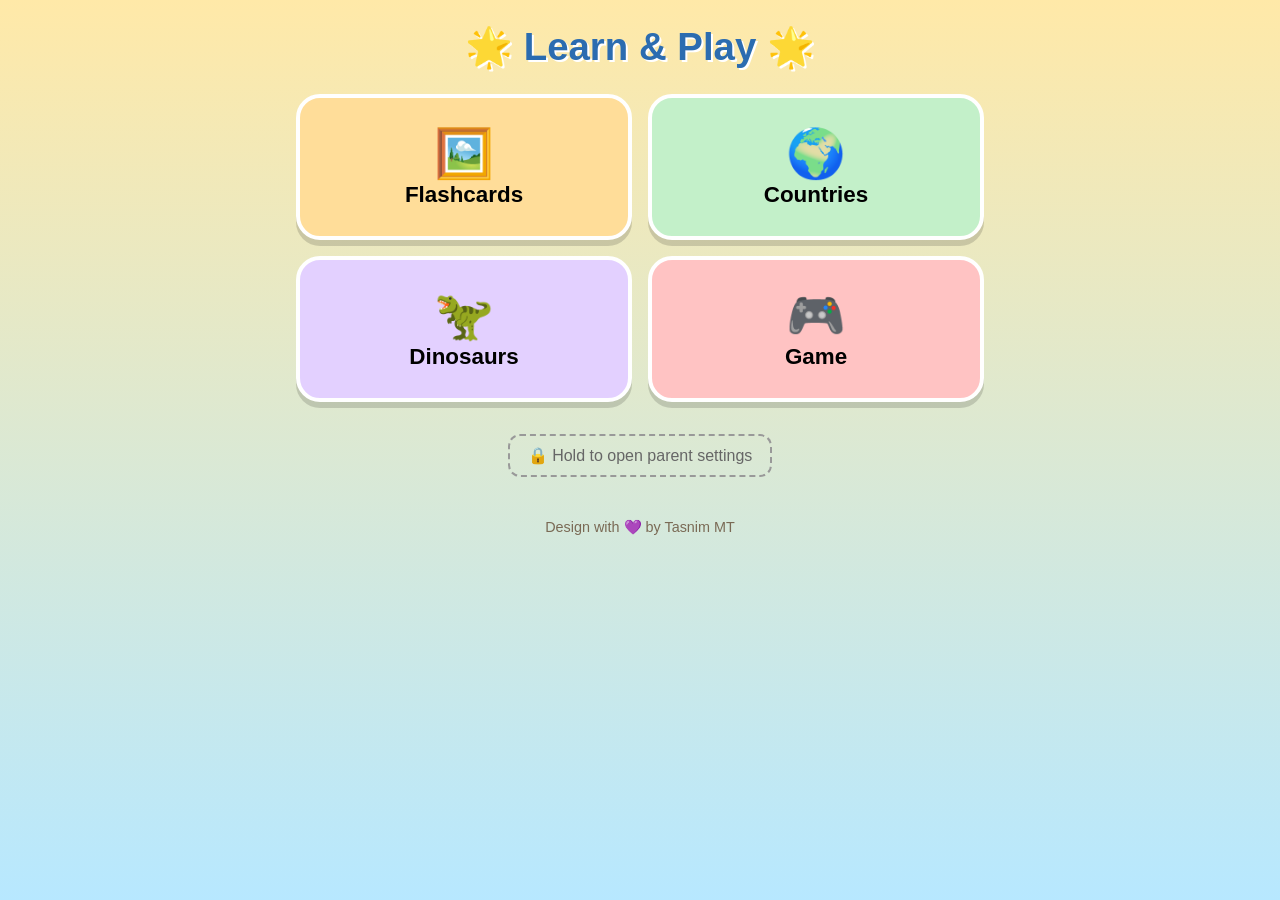
<file: index.html>
<!DOCTYPE html>
<html lang="en">
<head>
<meta charset="UTF-8">
<meta name="viewport" content="width=device-width, initial-scale=1.0">
<title>Kids Learn & Play</title>
<link rel="stylesheet" href="css/style.css">
</head>
<body>
<main class="home">
  <h1 class="home-title">🌟 Learn & Play 🌟</h1>

  <section class="card-panel">
    <button class="big-btn" data-section="words">
      <span class="big-icon">🖼️</span>
      <span class="big-label">Flashcards</span>
    </button>
    <button class="big-btn" data-section="countries">
      <span class="big-icon">🌍</span>
      <span class="big-label">Countries</span>
    </button>
    <button class="big-btn" data-section="dinosaurs">
      <span class="big-icon">🦖</span>
      <span class="big-label">Dinosaurs</span>
    </button>
    <button class="big-btn" data-section="game">
      <span class="big-icon">🎮</span>
      <span class="big-label">Game</span>
    </button>
  </section>

  <section class="lang-panel" id="lang-panel">
    <h2>Parent settings — Languages shown</h2>
    <div class="lang-checks" id="lang-checks"></div>
    <p class="lang-hint">Changes save automatically.</p>
  </section>
</main>
<footer class="footer">Design with 💜 by Tasnim MT</footer>

<script src="js/config.js"></script>
<script src="js/lang-state.js"></script>
<script>
  // Simple parent gate: press-and-hold 2s reveals the settings panel.
  const panel = document.getElementById('lang-panel');
  panel.style.display = 'none';
  const gate = document.createElement('button');
  gate.className = 'gate-btn';
  gate.textContent = '🔒 Hold to open parent settings';
  let timer = null;
  const startHold = (e) => {
    e.preventDefault();
    gate.classList.add('holding');
    timer = setTimeout(() => {
      panel.style.display = 'block';
      gate.style.display = 'none';
    }, 2000);
  };
  const cancelHold = () => { gate.classList.remove('holding'); clearTimeout(timer); };
  gate.addEventListener('pointerdown', startHold);
  gate.addEventListener('pointerup', cancelHold);
  gate.addEventListener('pointerleave', cancelHold);
  panel.before(gate);

  // Language checkboxes
  const checks = document.getElementById('lang-checks');
  function renderLangs() {
    checks.innerHTML = '';
    const active = LangState.get();
    LANGS.forEach((l) => {
      const label = document.createElement('label');
      const cb = document.createElement('input');
      cb.type = 'checkbox';
      cb.checked = active.includes(l.code);
      cb.addEventListener('change', () => {
        const next = [...checks.querySelectorAll('input:checked')].map(() => null);
        const codes = LANGS.filter((_, i) => checks.querySelectorAll('input')[i].checked).map((x) => x.code);
        if (codes.length === 0) { cb.checked = true; return; } // keep at least one
        LangState.set(codes);
      });
      label.appendChild(cb);
      label.appendChild(document.createTextNode(' ' + l.name));
      checks.appendChild(label);
    });
  }
  renderLangs();

  // Section navigation
  document.querySelectorAll('.big-btn').forEach((btn) => {
    btn.addEventListener('click', () => {
      const s = btn.dataset.section;
      if (s === 'game') location.href = 'game.html';
      else location.href = 'flashcards.html?set=' + s;
    });
  });
</script>
</body>
</html>
</file>
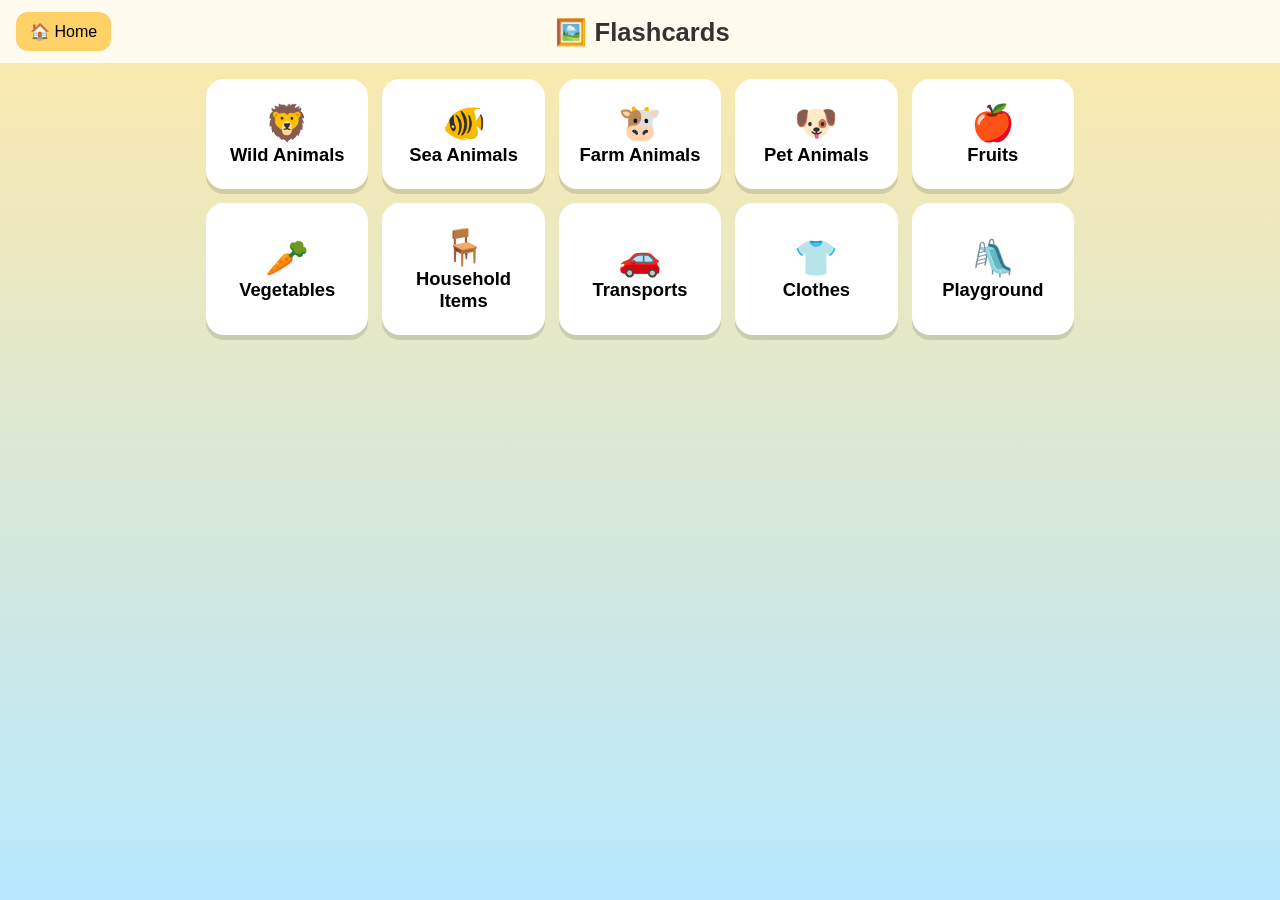
<file: flashcards.html>
<!DOCTYPE html>
<html lang="en">
<head>
<meta charset="UTF-8">
<meta name="viewport" content="width=device-width, initial-scale=1.0">
<title>Flashcards — Kids Learn & Play</title>
<link rel="stylesheet" href="css/style.css">
</head>
<body>
<header class="topbar">
  <button id="back" class="nav-btn">🏠 Home</button>
  <h1 id="set-title">Flashcards</h1>
  <div class="topbar-spacer" style="width:90px"></div>
</header>

<main class="flash-main">
  <div id="cat-picker" class="cat-picker"></div>
  <div id="card-area" class="card-area" hidden>
    <button id="prev" class="arrow-btn" aria-label="Previous">◀</button>
    <div id="card" class="flashcard">
      <div id="card-media" class="card-media"></div>
      <div id="card-names" class="card-names"></div>
    </div>
    <button id="next" class="arrow-btn" aria-label="Next">▶</button>
  </div>
  <p id="progress" class="progress"></p>
</main>

<script src="js/lang-state.js"></script>
<script src="js/data/words.js"></script>
<script src="js/data/countries.js"></script>
<script src="js/data/dinosaurs.js"></script>
<script src="js/flashcards.js"></script>
</body>
</html>
</file>
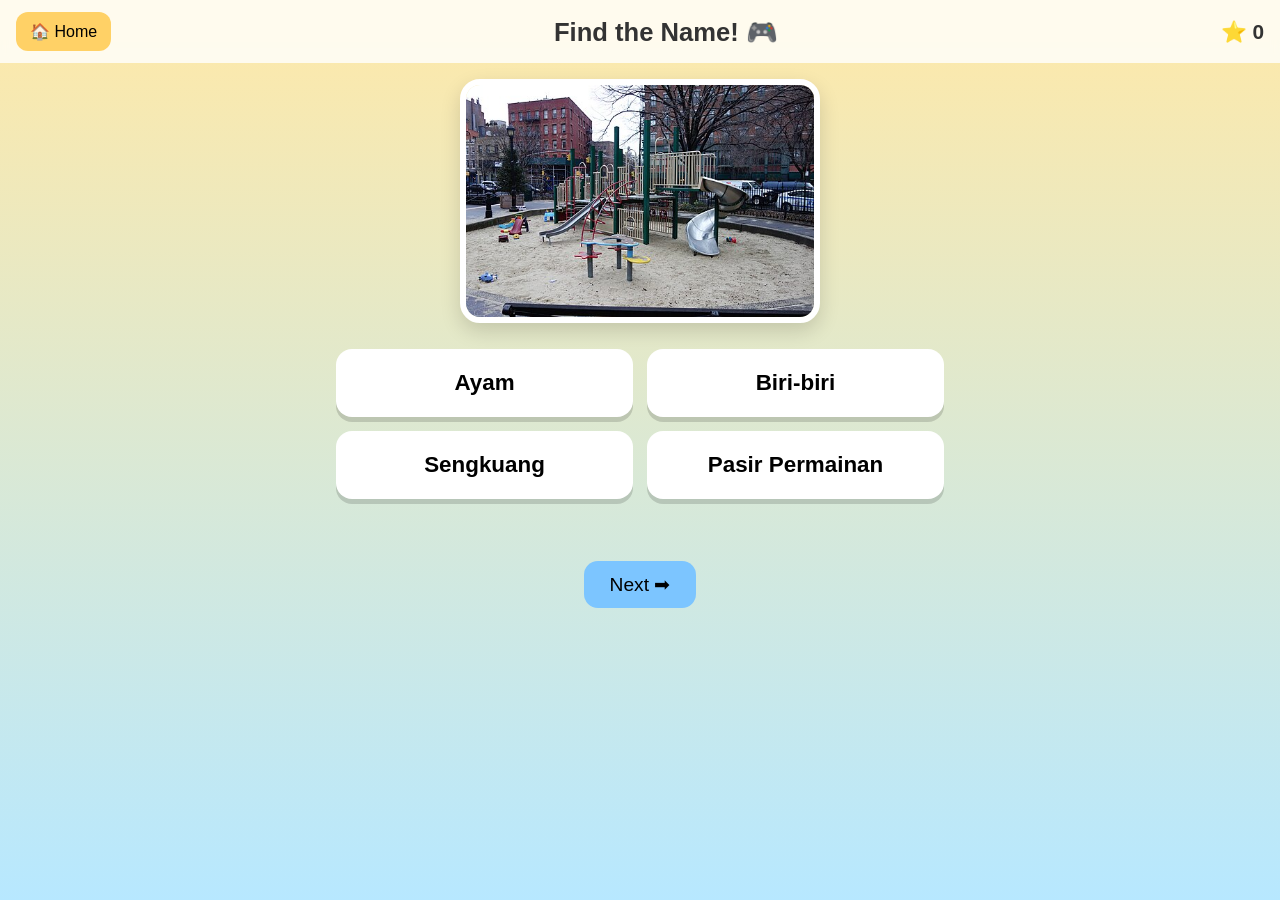
<file: game.html>
<!DOCTYPE html>
<html lang="en">
<head>
<meta charset="UTF-8">
<meta name="viewport" content="width=device-width, initial-scale=1.0">
<title>Game — Kids Learn & Play</title>
<link rel="stylesheet" href="css/style.css">
</head>
<body>
<header class="topbar">
  <button id="back" class="nav-btn">🏠 Home</button>
  <h1>Find the Name! 🎮</h1>
  <div id="score" class="score">⭐ 0</div>
</header>

<main class="game-main">
  <div id="pic-holder" class="game-pic"></div>
  <div id="choices" class="choices"></div>
  <div id="feedback" class="feedback"></div>
  <button id="skip" class="skip-btn">Next ➡</button>
</main>

<script src="js/lang-state.js"></script>
<script src="js/data/words.js"></script>
<script src="js/data/countries.js"></script>
<script src="js/data/dinosaurs.js"></script>
<script src="js/game.js"></script>
</body>
</html>
</file>
<file: css/style.css>
/* Kids Learn & Play — playful, toddler-friendly theme */
* { box-sizing: border-box; margin: 0; padding: 0; }
[hidden] { display: none !important; }

body {
  font-family: 'Comic Sans MS', 'Chalkboard SE', 'Segoe UI', sans-serif;
  background: linear-gradient(180deg, #ffe9a8 0%, #b7e8ff 100%);
  min-height: 100vh;
  color: #333;
  touch-action: manipulation;
}

h1 { font-size: 1.6rem; }

/* ---------- Home ---------- */
.home { max-width: 720px; margin: 0 auto; padding: 24px 16px; text-align: center; }
.home-title { font-size: 2.4rem; color: #2b6cb0; text-shadow: 2px 2px #fff; margin-bottom: 24px; }

.card-panel { display: grid; grid-template-columns: 1fr 1fr; gap: 16px; margin-bottom: 32px; }
.big-btn {
  border: 4px solid #fff; border-radius: 24px; padding: 28px 12px;
  background: #fff; cursor: pointer; box-shadow: 0 6px 0 rgba(0,0,0,.15);
  transition: transform .1s;
}
.big-btn:active { transform: scale(.95); }
.big-btn[data-section="words"] { background: #ffdd99; }
.big-btn[data-section="countries"] { background: #c3f0c9; }
.big-btn[data-section="dinosaurs"] { background: #e3d0ff; }
.big-btn[data-section="game"] { background: #ffc3c3; }
.big-icon { font-size: 3rem; display: block; }
.big-label { font-size: 1.4rem; font-weight: bold; }

.gate-btn {
  background: none; border: 2px dashed #999; border-radius: 12px;
  padding: 10px 18px; font-size: 1rem; cursor: pointer; color: #666;
}
.gate-btn.holding { background: #ffe08a; }

.lang-panel {
  background: #fff; border-radius: 16px; padding: 16px; text-align: left;
  border: 2px solid #ddd;
}
.lang-checks label { display: block; padding: 6px 4px; font-size: 1.1rem; }
.lang-hint { color: #888; font-size: .85rem; margin-top: 8px; }

/* ---------- Topbar ---------- */
.topbar {
  display: flex; align-items: center; justify-content: space-between;
  padding: 12px 16px; background: #ffffffcc; backdrop-filter: blur(4px);
}
.nav-btn {
  border: none; background: #ffd166; border-radius: 12px; padding: 10px 14px;
  font-size: 1rem; cursor: pointer; font-family: inherit;
}
.score { font-size: 1.3rem; font-weight: bold; }

/* ---------- Flashcards ---------- */
.flash-main { max-width: 900px; margin: 0 auto; padding: 16px; text-align: center; }
.cat-picker { display: grid; grid-template-columns: repeat(auto-fit, minmax(150px, 1fr)); gap: 14px; }
.cat-btn {
  border: 3px solid #fff; border-radius: 18px; background: #fff; padding: 20px 10px;
  font-size: 1.15rem; font-weight: bold; cursor: pointer; font-family: inherit;
  box-shadow: 0 5px 0 rgba(0,0,0,.12);
}
.cat-btn .cat-icon { display: block; font-size: 2.2rem; }
.cat-btn:active { transform: scale(.95); }

.card-area { display: flex; align-items: center; justify-content: center; gap: 10px; }
.arrow-btn {
  font-size: 2.4rem; border: none; background: #ffd166; border-radius: 50%;
  width: 72px; height: 72px; cursor: pointer; flex-shrink: 0;
}
.arrow-btn:active { transform: scale(.9); }

.flashcard {
  background: #fff; border-radius: 24px; padding: 14px; width: min(420px, 70vw);
  box-shadow: 0 10px 24px rgba(0,0,0,.18); cursor: pointer;
  animation: pop .25s ease;
}
@keyframes pop { from { transform: scale(.92); opacity: .4; } to { transform: scale(1); opacity: 1; } }
.flashcard.bounce { animation: bounce .5s ease; }
@keyframes bounce {
  0%,100% { transform: translateY(0); }
  35% { transform: translateY(-16px) scale(1.04); }
  65% { transform: translateY(-6px); }
}

.card-media img { width: 100%; max-height: 300px; object-fit: cover; border-radius: 16px; background: #f4f4f4; }
.card-media svg.map-shape { width: 100%; height: 220px; }
.card-media .flag {
  width: 100%; max-height: 220px; object-fit: contain; border-radius: 12px; border: 1px solid #eee;
}
.dino-media { display: flex; gap: 8px; }
.dino-media img { width: 50%; max-height: 240px; object-fit: cover; border-radius: 12px; background: #f4f4f4; }
.media-label { font-size: .75rem; color: #999; }

.card-names { margin-top: 12px; }
.card-names .name-line { font-size: 1.6rem; font-weight: bold; padding: 3px 0; }
.name-line.ar { direction: rtl; font-size: 1.8rem; font-family: 'Geeza Pro', 'Arabic Typesetting', serif; }
.name-line.zh { font-size: 1.7rem; }
.progress { margin-top: 12px; color: #555; font-size: 1rem; }

/* ---------- Game ---------- */
.game-main { max-width: 640px; margin: 0 auto; padding: 16px; text-align: center; }
.game-pic img { width: min(360px, 80vw); max-height: 300px; object-fit: cover; border-radius: 20px; border: 6px solid #fff; box-shadow: 0 8px 20px rgba(0,0,0,.15); background: #f4f4f4; }
.game-pic svg.map-shape { width: min(360px, 80vw); height: 260px; }
.choices { display: grid; grid-template-columns: 1fr 1fr; gap: 14px; margin: 22px 0 10px; }
.choice-btn {
  border: none; background: #fff; border-radius: 16px; padding: 20px 12px;
  font-size: 1.4rem; font-weight: bold; cursor: pointer; font-family: inherit;
  box-shadow: 0 5px 0 rgba(0,0,0,.15); min-height: 68px;
}
.choice-btn.ar { direction: rtl; }
.choice-btn:active { transform: scale(.95); }
.choice-btn.correct { background: #b7f0bd; outline: 4px solid #34a853; }
.choice-btn.wrong { background: #ffc3c3; opacity: .7; }
.feedback { font-size: 1.8rem; min-height: 44px; margin: 8px 0; }
.skip-btn {
  border: none; background: #7cc5ff; border-radius: 14px; padding: 12px 26px;
  font-size: 1.2rem; cursor: pointer; font-family: inherit;
}

.footer {
  text-align: center; padding: 18px; font-size: 0.9rem; color: #7a6a55;
}
</file>
